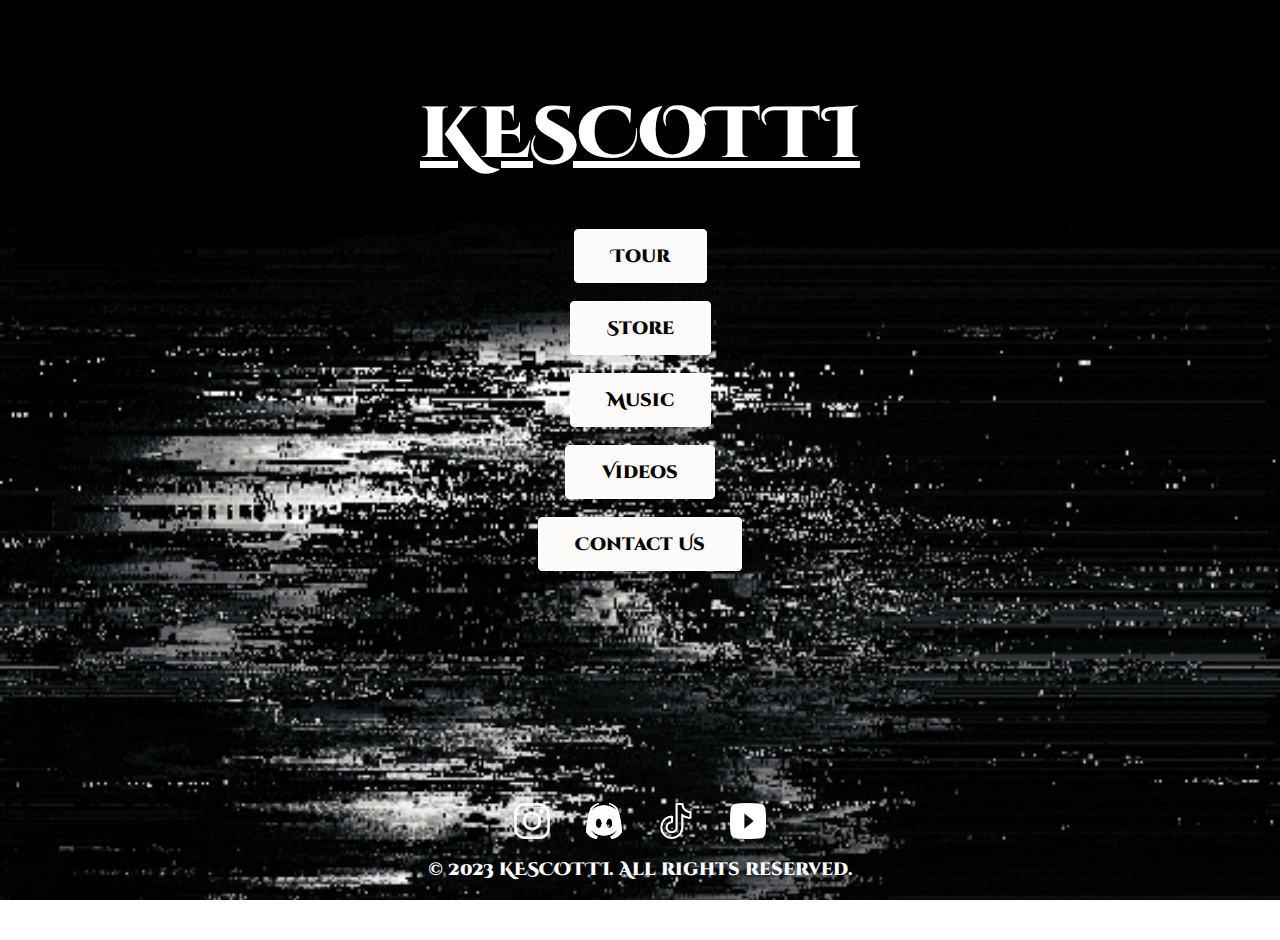
<file: index.html>
<!DOCTYPE html>
<html>
<head>
  <!-- Google Tag Manager -->
<script>(function(w,d,s,l,i){w[l]=w[l]||[];w[l].push({'gtm.start':
  new Date().getTime(),event:'gtm.js'});var f=d.getElementsByTagName(s)[0],
  j=d.createElement(s),dl=l!='dataLayer'?'&l='+l:'';j.async=true;j.src=
  'https://www.googletagmanager.com/gtm.js?id='+i+dl;f.parentNode.insertBefore(j,f);
  })(window,document,'script','dataLayer','GTM-55J569QL');</script>
  <!-- End Google Tag Manager -->
  <title>KESCOTTI</title>
  <link href="https://cdn.jsdelivr.net/npm/bootstrap@5.3.0/dist/css/bootstrap.min.css" rel="stylesheet" integrity="sha384-9ndCyUaIbzAi2FUVXJi0CjmCapSmO7SnpJef0486qhLnuZ2cdeRhO02iuK6FUUVM" crossorigin="anonymous">
  <meta name="viewport" content="width=device-width, initial-scale=1">
  <style>
    @font-face {
      font-family: 'Cinzel Decorative';
      src: url(CinzelDecorative-Black.ttf) format('truetype');
      font-weight: 900;
      font-style: normal;
    }

    body {
      font-family: 'Cinzel Decorative', sans-serif;
      background-image: url(indexvizzy.gif);
      background-repeat: no-repeat;
      background-size: cover;
      background-attachment: fixed;
      margin: 0;
      padding: 0;
    }

    .container {
      max-width: 100%;
      margin: -150px auto;
      padding: 20px;
      display: flex;
      flex-direction: column;
      align-items: center;
      justify-content: center;
      height: 100vh;
    }

    h1 {
      text-align: center;
      margin-bottom: 5vh;
      font-family: 'Cinzel Decorative', sans-serif;
      font-weight: 900;
      font-size: 6vh;
    }

    .button {
      box-shadow: inset 0px 0px 0px -50px #000000;
      border-radius: 24px;
      border: 1px solid #ffffff;
      display: inline-block;
      margin-bottom: 2vh;
      padding: 1.5vh 4vh;
      background-color: #fdfafa;
      color: #000000;
      text-align: center;
      text-decoration: none;
      border-radius: 4px;
      transition: background-color 0.3s ease;
      font-size: 2vh;
    }

    .button:active {
      box-shadow: 0 5px #000000;
      transform: translateY(4px);
    }

    .button:hover {
      background-color: #000000;
      color: #ffffff;
    }

    .back-button {
      font-family: 'Cinzel Decorative', sans-serif;
      font-size: 8vh;
      padding: 4vh;
      margin-bottom: 3vh;
      border: none;
      color: #ffffff;
      text-decoration: underline;
      transition: background-color 0.3s ease;
      cursor: crosshair;
      text-align: center;
    }

    .social-section {
      position: absolute;
      bottom: 2vh;
      left: 0;
      right: 0;
      text-align: center;
      cursor: crosshair;
    }

    .social-section h2 {
      margin-bottom: 2vh;
      color: #000000;
    }

    .social-buttons {
      display: flex;
      justify-content: center;
    }

    .social-buttons a {
      margin: 0 2vh;
      text-decoration: none;
      display: flex;
      flex-direction: row;
      align-items: center;
    }

    .social-button {
      opacity: 100%;
      transition: opacity 0s ease;
      width: 4vh;
      height: 4vh;
    }

    .social-button:hover {
      opacity: 1;
    }
    .footer {
      margin-top: 2vh;
      font-size: 2vh;
      color: #ffffff;
    }
  </style>
</head>
<body>
  <!-- Google Tag Manager (noscript) -->
<noscript><iframe src="https://www.googletagmanager.com/ns.html?id=GTM-55J569QL"
  height="0" width="0" style="display:none;visibility:hidden"></iframe></noscript>
  <!-- End Google Tag Manager (noscript) -->
  <div class="social-section">
    <h2></h2>
    <div class="social-buttons">
      <a href="https://www.instagram.com/kescotti/" target="_blank">
        <img src="instapng.png" alt="Instagram" class="social-button">
      </a>
      <a href="https://discord.com/" target="_blank">
        <img src="discord logo.png" alt="Discord" class="social-button">
      </a>
      <a href="https://tiktok.com/" target="_blank">
        <img src="tiktok logo.png" alt="TikTok" class="social-button">
      </a>
      <a href="https://YouTube.com/" target="_blank">
        <img src="youtube logo.png" alt="YouTube" class="social-button">
      </a>
    </div>
    <div class="footer">
      &copy; 2023 KESCOTTI. All rights reserved.
    </div>
  </div>
  <div class="container">
    <h1><a class="back-button" href="index.html">KESCOTTI</a></h1>
    <a class="button" href="tour.html">Tour</a>
    <a class="button" href="merch.html">Store</a>
    <a class="button" href="music.html">Music</a>
    <a class="button" href="videos.html">Videos</a>
    <a class="button" href="contact.html">Contact Us</a>
  </div>
</body>
</html>
</file>
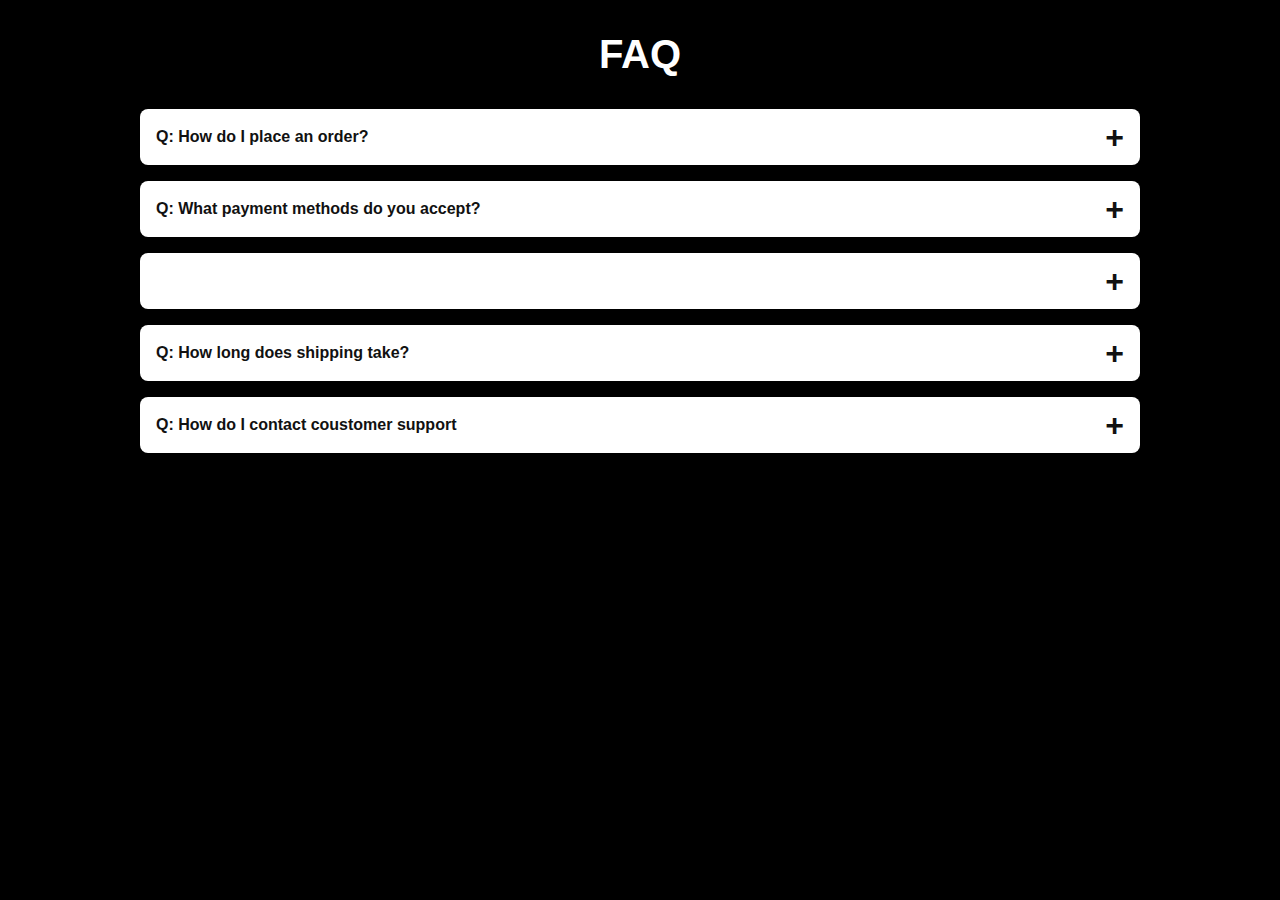
<file: faqs.html>
<!DOCTYPE html>
<html>
<body>
        
    
    <style>
        * {
  margin: 0;
  padding: 0;
  box-sizing: border-box;
}
body {
  font-family: 'Montserrat', sans-serif;
  background-color: #000000;
  color: #fff;
}
h1 {
  text-align: center;
  margin: 2rem 0;
  font-size: 2.5rem;
}

.accordion {
  width: 90%;
  max-width: 1000px;
  margin: 2rem auto;
}
.accordion-item {
  background-color: #fff;
  color: #111;
  margin: 1rem 0;
  border-radius: 0.5rem;
  box-shadow: 0 2px 5px 0 rgba(0,0,0,0.25);
}
.accordion-item-header {
  padding: 0.5rem 3rem 0.5rem 1rem;
  min-height: 3.5rem;
  line-height: 1.25rem;
  font-weight: bold;
  display: flex;
  align-items: center;
  position: relative;
  cursor: pointer;
}
.accordion-item-header::after {
  content: "\002B";
  font-size: 2rem;
  position: absolute;
  right: 1rem;
}
.accordion-item-header.active::after {
  content: "\2212";
}
.accordion-item-body {
  max-height: 0;
  overflow: hidden;
  transition: max-height 0.2s ease-out;
}
.accordion-item-body-content {
  padding: 1rem;
  line-height: 1.5rem;
  border-top: 1px solid;
  border-image: linear-gradient(to right, transparent, #34495e, transparent) 1;
}

@media(max-width:767px) {
  html {
    font-size: 14px;
  }
}
    </style>
<h1>FAQ</h1>

<div class="accordion">
  <div class="accordion-item">
    <div class="accordion-item-header">
        Q: How do I place an order?
    </div>
    <div class="accordion-item-body">
      <div class="accordion-item-body-content">
        A: To place an order...
      </div>
    </div>
  </div>
  <div class="accordion-item">
    <div class="accordion-item-header">
        Q: What payment methods do you accept?
    </div>
    <div class="accordion-item-body">
      <div class="accordion-item-body-content">
        A: We accept PayPal, CashApp, 
      </div>
    </div>
  </div>
  <div class="accordion-item">
    <div class="accordion-item-header">
    
    </div>
    <div class="accordion-item-body">
      <div class="accordion-item-body-content">
        <ul style="padding-left: 1rem;">
          <li>HTML, CSS, JavaScript</li>
          <li>Frameworks (CSS and JavaScript frameworks)</li>
          <li>Responsive Design</li>
          <li>Version Control/Git</li>
          <li>Testing/Debugging</li>
          <li>Browser Developer Tools</li>
          <li>Web Performance</li>
          <li>SEO (Search Engine Optimization)</li>
          <li>Command Line</li>
          <li>CMS (Content Management System)</li>
        </ul>
      </div>
    </div>
  </div>
  <div class="accordion-item">
    <div class="accordion-item-header">
        Q: How long does shipping take?
    </div>
    <div class="accordion-item-body">
      <div class="accordion-item-body-content">
        A: Shipping times vary depending on your location and time zone
      </div>
    </div>
  </div>
  <div class="accordion-item">
    <div class="accordion-item-header">
      Q: How do I contact coustomer support
    </div>
    <div class="accordion-item-body">
      <div class="accordion-item-body-content">
        
      </div>
    </div>
  </div>
</div>
<script>
const accordionItemHeaders = document.querySelectorAll(".accordion-item-header");

accordionItemHeaders.forEach(accordionItemHeader => {
  accordionItemHeader.addEventListener("click", event => {
    
    // Uncomment in case you only want to allow for the display of only one collapsed item at a time!
    
    // const currentlyActiveAccordionItemHeader = document.querySelector(".accordion-item-header.active");
    // if(currentlyActiveAccordionItemHeader && currentlyActiveAccordionItemHeader!==accordionItemHeader) {
    //   currentlyActiveAccordionItemHeader.classList.toggle("active");
    //   currentlyActiveAccordionItemHeader.nextElementSibling.style.maxHeight = 0;
    // }

    accordionItemHeader.classList.toggle("active");
    const accordionItemBody = accordionItemHeader.nextElementSibling;
    if(accordionItemHeader.classList.contains("active")) {
      accordionItemBody.style.maxHeight = accordionItemBody.scrollHeight + "px";
    }
    else {
      accordionItemBody.style.maxHeight = 0;
    }
    
  });
});
</script>
</body>
</html>
</file>
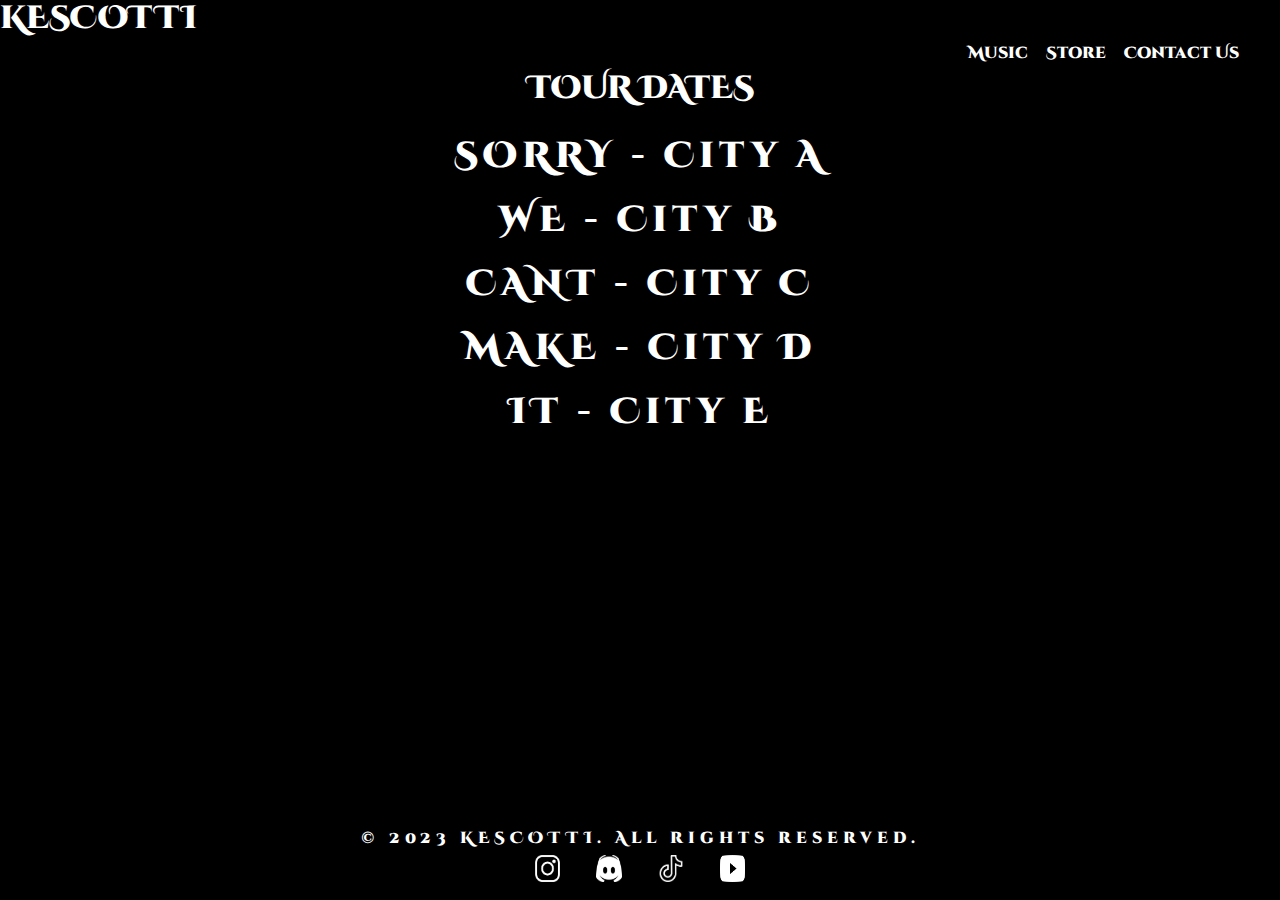
<file: tour.html>
<!DOCTYPE html>
<html lang="en">
<head>
  <!-- Google Tag Manager -->
<script>(function(w,d,s,l,i){w[l]=w[l]||[];w[l].push({'gtm.start':
  new Date().getTime(),event:'gtm.js'});var f=d.getElementsByTagName(s)[0],
  j=d.createElement(s),dl=l!='dataLayer'?'&l='+l:'';j.async=true;j.src=
  'https://www.googletagmanager.com/gtm.js?id='+i+dl;f.parentNode.insertBefore(j,f);
  })(window,document,'script','dataLayer','GTM-55J569QL');</script>
  <!-- End Google Tag Manager -->
  <meta charset="UTF-8">
  <meta name="viewport" content="width=device-width, initial-scale=1.0">
  <title>KESCOTTI - Tour</title>
  <link rel="stylesheet" href="https://cdn.jsdelivr.net/npm/bootstrap@5.3.0/dist/css/bootstrap.min.css">
  <style>
    /* Common styles */
    @font-face {
      font-family: 'Cinzel Decorative';
      src: url(CinzelDecorative-Black.ttf) format('truetype');
      font-weight: 900;
      font-style: normal;
    }

    body {
      font-family: 'Cinzel Decorative', Arial, sans-serif;
      background-color: black;
      color: #fff;
      margin: 0;
    }

    h1 {
      margin-bottom: 2rem;
      font-size: 2.5rem;
      font-weight: bold;
      color: #fff;
    }
    .tour-dates {
  list-style-type: none;
  padding: 0;
  text-align: center; /* Center the list items horizontally */
}
.wrapper {
    text-align: center;
    margin-top: 30px; /* Adjust this value to control the spacing */
}

h2 {
    margin-bottom: 20px; /* Adjust this value to control the spacing */
}

.tour-dates-wrapper {
    margin-top: 20px; /* Adjust this value to control the spacing between heading and tour dates */
}

ul.tour-dates {
    list-style-type: none;
    padding: 0;
    margin: 0;
}

ul.tour-dates li {
    margin-bottom: 10px; /* Adjust this value to control the spacing between tour date items */
    font-size: 36px; /* Adjust this value to set the font size of tour dates */
    letter-spacing: 5px;
}



.button-container {
  position: absolute;
  top: .5rem;
  right: 2rem;
  display: flex;
  justify-content: space-between;
  align-items: crosshair; 
}
    .button-container a {
      text-decoration: none;
      color: #ffffff;
      background-color: #000;
      padding: .5rem .5rem;
      border-radius: 0.3rem;
      transition: background-color 0.3s ease;
    }

    .button-container a:hover {
      background-color: #000000;
    }
    .footer {
    position: fixed;
    bottom: 40px;
    left: 0;
    width: 100%;
    background-color: #000000;
    color: #ffffff;
    text-align: center;
    padding: 10px 0;
    letter-spacing: 5px;
}
    .social-section {
      position: absolute;
      bottom: 2vh;
      left: 0;
      right: 0;
      text-align: center;
      cursor: crosshair;
    }

    .social-section h2 {
      margin-bottom: 4vh;
      color: #000000;
    }

    .social-buttons {
      display: flex;
      justify-content: center;
    }

    .social-buttons a {
      margin: 0 2vh;
      text-decoration: none;
      display: flex;
      flex-direction: row;
      align-items: center;
    }

    .social-button {
      opacity: 100%;
      transition: opacity 0s ease;
      width: 4vh;
      height: 4vh;
    }

    .social-button:hover {
      opacity: 1;
    }

    /* Media Queries */
    @media only screen and (max-width: 768vw) {
      h1 {
        font-size: 2rem;
      }

      .tour-dates li {
        font-size: 4rem;
      }

      .button-container {
        flex-direction: fixed;
        top: 1rem;
        right: 1rem;
        padding: 1rem 1rem;
      }

      .button-container a {
        margin-bottom: 2rem;
      }

      .social-section h2 {
        font-size: 1rem;
      }

      .social-buttons img {
        width: 2vw;
        height: 3vh;
      }
    }
  </style>
</head>
<body>
  <!-- Google Tag Manager (noscript) -->
<noscript><iframe src="https://www.googletagmanager.com/ns.html?id=GTM-55J569QL"
  height="0" width="0" style="display:none;visibility:hidden"></iframe></noscript>
  <!-- End Google Tag Manager (noscript) -->
  
  <div><h1>KESCOTTI </h1></div>

  <div class="wrapper">
    <div><h2>TOUR DATES</h2></div>
    <div class="tour-dates-wrapper">
      <ul class="tour-dates">
        <li>SORRY - City A</li>
        <li>WE - City B</li>
        <li>CANT - City C</li>
        <li>MAKE - City D</li>
        <li>IT - City E</li>
      </ul>
    </div>
  </div>
  <div class="footer">
    &copy; 2023 KESCOTTI. All rights reserved.
  </div>
  <div class="social-section">
    <h2>Follow us on social media</h2>
    <div class="social-buttons">
      <a href="https://www.instagram.com/kescotti/" target="_blank">
        <img src="instapng.png" alt="Instagram" class="social-button">
      </a>
      <a href="https://discord.com/" target="_blank">
        <img src="discord logo.png" alt="Discord" class="social-button">
      </a>
      <a href="https://tiktok.com/" target="_blank">
        <img src="tiktok logo.png" alt="TikTok" class="social-button">
      </a>
      <a href="https://YouTube.com/" target="_blank">
        <img src="youtube logo.png" alt="YouTube" class="social-button">
      </a>
    </div>
  </div>
  <div class="button-container">
    <a class="btn" href="music.html">Music</a>
    <a class="btn" href="merch.html">Store</a>
    <a class="btn" href="contact.html">Contact Us</a>
  </div>
  <script src="https://cdn.jsdelivr.net/npm/bootstrap@5.3.0/dist/js/bootstrap.bundle.min.js"></script>
</body>
</html>
</file>
